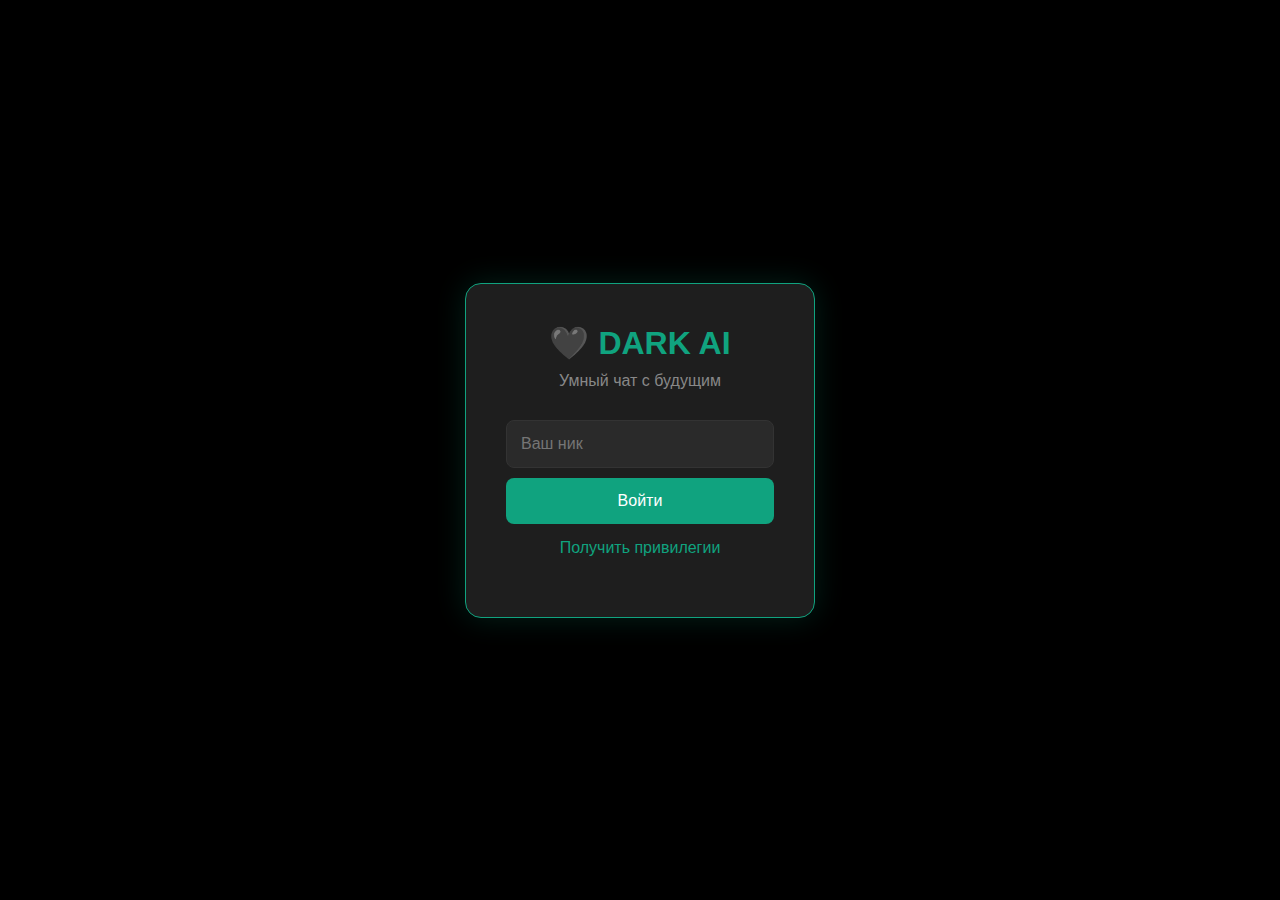
<file: index.html>
<!DOCTYPE html>
<html lang="ru" data-theme="dark">
<head>
  <meta charset="UTF-8" />
  <meta name="viewport" content="width=device-width, initial-scale=1.0"/>
  <title>DARK AI — Умный чат</title>
  <link rel="stylesheet" href="style.css" />
  <link href="https://cdnjs.cloudflare.com/ajax/libs/font-awesome/6.0.0/css/all.min.css" rel="stylesheet">
</head>
<body>
  <!-- Вкладки -->
  <nav class="tabs">
    <button class="tab active" data-tab="chat">💬 Чат</button>
    <button class="tab" data-tab="profile">👤 Профиль</button>
    <button class="tab" data-tab="online">🟢 Онлайн</button>
    <button class="tab" data-tab="donate">💎 Донат</button>
    <div class="user-status-icon" title="Пользователи онлайн">
      <i class="fas fa-users"></i> <span id="onlineCount">0</span>
    </div>
  </nav>

  <!-- Экран входа -->
  <div id="auth-screen" class="auth-screen">
    <div class="auth-box">
      <h2>🖤 DARK AI</h2>
      <p>Умный чат с будущим</p>
      <input type="text" id="usernameInput" placeholder="Ваш ник" maxlength="20" />
      <button id="loginBtn">Войти</button>
      <p><a href="donate.html" style="color:#10a37f">Получить привилегии</a></p>
    </div>
  </div>

  <!-- Основной интерфейс -->
  <div id="main-app" class="app" style="display: none;">
    <main class="main">
      <!-- Чат -->
      <div id="chat" class="tab-content active">
        <div class="chat" id="chatMessages">
          <div class="message bot">Добро пожаловать в DARK AI, друг.</div>
        </div>
        <div class="input-area">
          <textarea id="userInput" placeholder="Напишите сообщение..." rows="1"></textarea>
          <button id="sendBtn">➤</button>
        </div>
        <div class="request-counter">
          Запросы: <span id="requestsUsed">0</span> / <span id="requestsMax">50</span>
        </div>
      </div>

      <!-- Профиль -->
      <div id="profile" class="tab-content">
        <div class="profile-card">
          <div class="banner" id="profileBanner">🌐 Ваш баннер</div>
          <div class="avatar" id="profileAvatar">👤</div>
          <h2 id="profileName">Гость</h2>
          <div class="status-tag" id="profileStatus">Гость</div>
          <p>Запросов: <span id="profileRequests">50</span>/∞</p>
          <button id="editProfileBtn">🎨 Редактировать</button>
        </div>
      </div>

      <!-- Онлайн -->
      <div id="online" class="tab-content">
        <h2>🟢 Пользователи онлайн</h2>
        <div id="onlineList" class="online-list"></div>
      </div>

      <!-- Донат -->
      <div id="donate" class="tab-content">
        <iframe src="donate.html" style="width:100%; height:600px; border:none;"></iframe>
      </div>
    </main>
  </div>

  <!-- Модальное окно редактирования -->
  <div id="editModal" class="modal" style="display: none;">
    <div class="modal-content">
      <h3>Редактировать профиль</h3>
      <label>Аватарка (URL .gif): <input type="text" id="avatarInput" placeholder="https://..." /></label>
      <label>Баннер (URL .gif): <input type="text" id="bannerInput" placeholder="https://..." /></label>
      <label>Цвет профиля: 
        <input type="color" id="colorInput" value="#10a37f" />
      </label>
      <button id="saveProfileBtn">Сохранить</button>
      <button id="closeModal">Закрыть</button>
    </div>
  </div>

  <script src="script.js"></script>
</body>
</html>
</file>
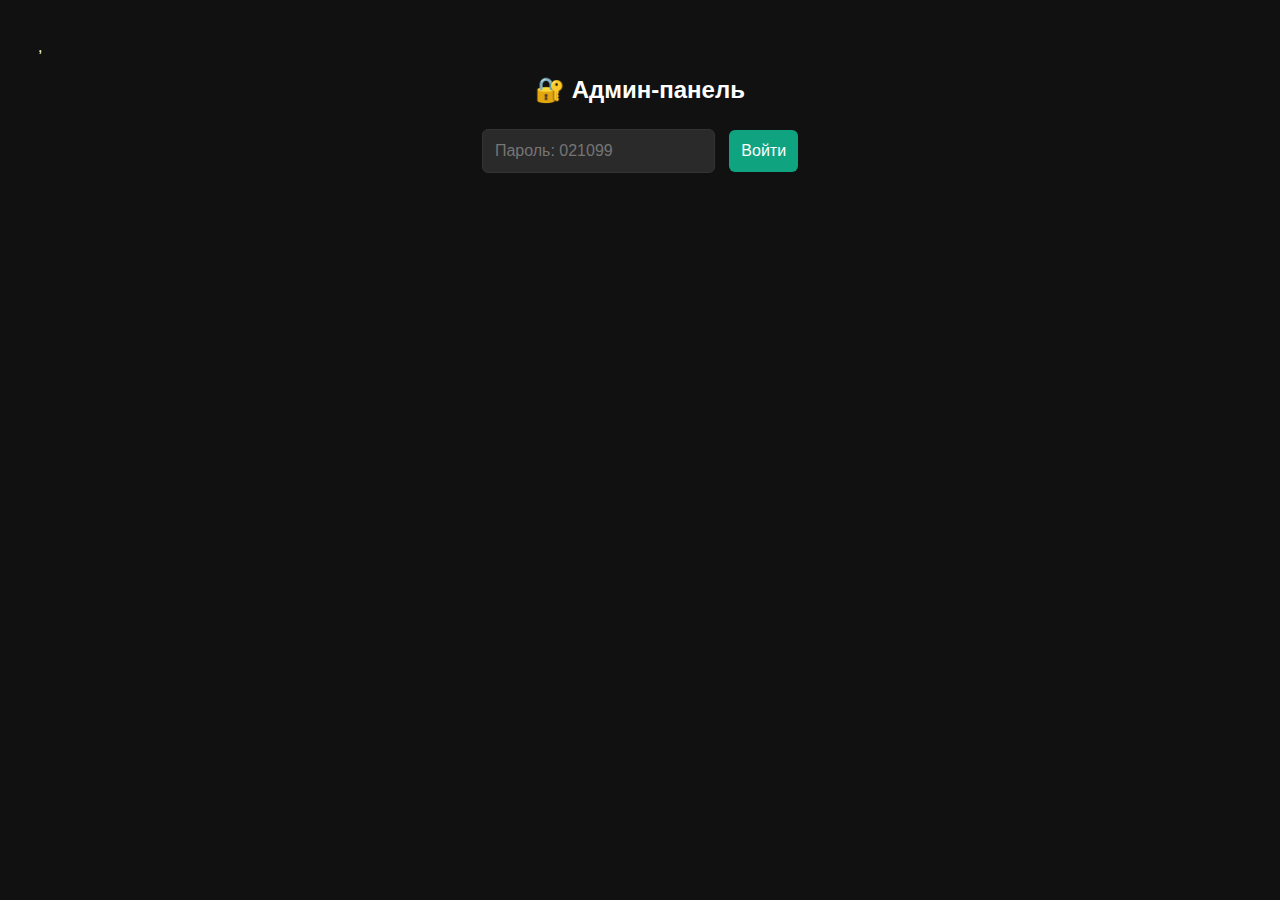
<file: admin.html>
<!DOCTYPE html>,
<html lang="ru">
<head>
  <meta charset="UTF-8" />
  <title>Админ-панель</title>
  <style>
    body {
      font-family: sans-serif;
      background: #111;
      color: white;
      padding: 30px;
    }
    .login, .panel {
      max-width: 600px;
      margin: 20px auto;
      text-align: center;
    }
    input, button, select {
      padding: 12px; margin: 5px; font-size: 1rem;
    }
    input, select {
      background: #2a2a2a;
      color: white;
      border: 1px solid #333;
      border-radius: 6px;
    }
    button {
      background: #10a37f;
      color: white;
      border: none;
      cursor: pointer;
      border-radius: 6px;
    }
    button:hover { background: #0d8c6a; }
    .user-row {
      display: flex; gap: 10px; margin: 20px 0; align-items: center; justify-content: center;
    }
    .status-list div {
      background: #2a2a2a;
      padding: 10px;
      margin: 10px 0;
      border-radius: 6px;
      display: flex;
      justify-content: space-between;
    }
  </style>
</head>
<body>
  <div id="login" class="login">
    <h2>🔐 Админ-панель</h2>
    <input type="password" id="adminPass" placeholder="Пароль: 021099" />
    <button onclick="login()">Войти</button>
  </div>

  <div id="panel" class="panel" style="display: none;">
    <h2>🎯 Выдать статус</h2>
    <div class="user-row">
      <input type="text" id="targetUser" placeholder="Ник" />
      <select id="statusSelect">
        <option>Гость</option>
        <option>Админ</option>
        <option>Afun</option>
        <option>VIP</option>
        <option>Эксклюзив</option>
      </select>
      <button onclick="setStatus()">Выдать</button>
    </div>

    <h3>🕒 Ожидают подтверждения</h3>
    <div id="pendingList" class="status-list"></div>
  </div>

  <script>
    function login() {
      if (document.getElementById('adminPass').value === '021099') {
        document.getElementById('login').style.display = 'none';
        document.getElementById('panel').style.display = 'block';
        loadPending();
      } else alert('Неверный пароль!');
    }

    function setStatus() {
      const nick = document.getElementById('targetUser').value.trim();
      const status = document.getElementById('statusSelect').value;
      if (!nick) return alert('Введите ник!');
      const statuses = JSON.parse(localStorage.getItem('user-statuses')) || {};
      statuses[nick] = status;
      localStorage.setItem('user-statuses', JSON.stringify(statuses));
      alert(`✅ Статус "${status}" выдан`);
      document.getElementById('targetUser').value = '';
    }

    function loadPending() {
      const list = JSON.parse(localStorage.getItem('pending-donations')) || [];
      const div = document.getElementById('pendingList');
      div.innerHTML = '';
      list.forEach((item, i) => {
        const el = document.createElement('div');
        el.innerHTML = `
          ${item.nick} — ${item.type}
          <div>
            <button onclick="confirm(${i})">✅</button>
            <button onclick="reject(${i})">❌</button>
          </div>
        `;
        div.appendChild(el);
      });
    }

    function confirm(i) {
      const pending = JSON.parse(localStorage.getItem('pending-donations')) || [];
      const item = pending[i];
      const statuses = JSON.parse(localStorage.getItem('user-statuses')) || {};
      statuses[item.nick] = item.type === 'afun' ? 'Afun' : 
                            item.type === 'vip' ? 'VIP' : 'Эксклюзив';
      localStorage.setItem('user-statuses', JSON.stringify(statuses));
      pending.splice(i, 1);
      localStorage.setItem('pending-donations', JSON.stringify(pending));
      alert(`Донат для ${item.nick} подтверждён!`);
      loadPending();
    }

    function reject(i) {
      const pending = JSON.parse(localStorage.getItem('pending-donations')) || [];
      pending.splice(i, 1);
      localStorage.setItem('pending-donations', JSON.stringify(pending));
      loadPending();
    }
  </script>
</body>
</html>
</file>
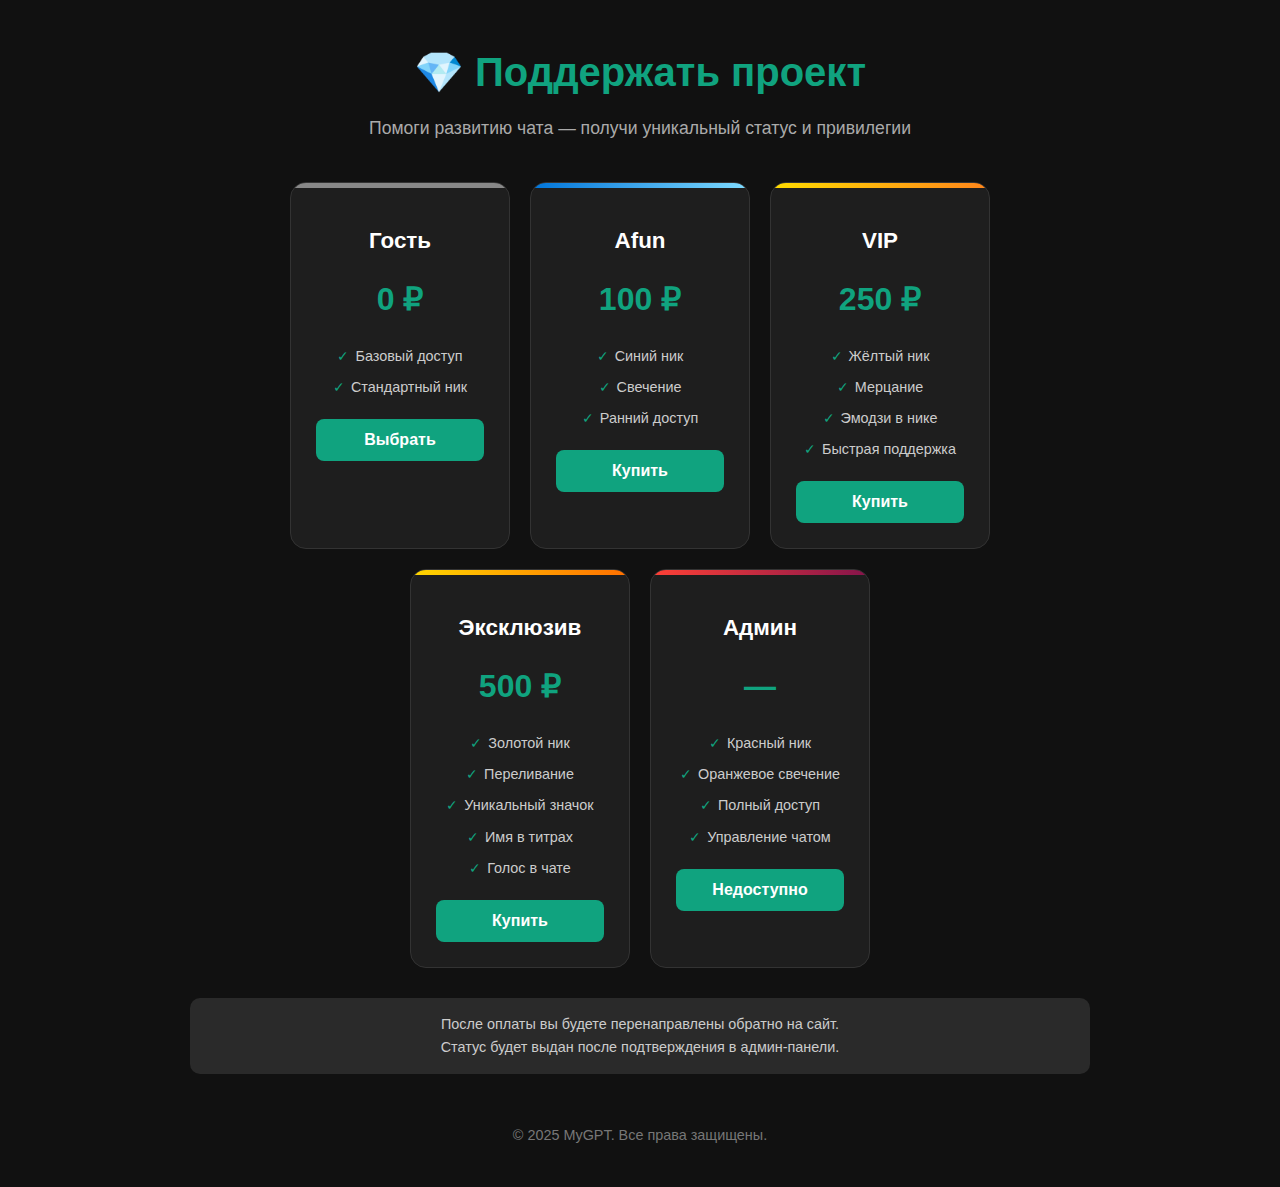
<file: donate.html>
<!DOCTYPE html>
<html lang="ru">
<head>
  <meta charset="UTF-8" />
  <meta name="viewport" content="width=device-width, initial-scale=1.0"/>
  <title>💎 Поддержать проект</title>
  <style>
    * {
      margin: 0;
      padding: 0;
      box-sizing: border-box;
    }

    body {
      font-family: 'Segoe UI', Tahoma, Geneva, Verdana, sans-serif;
      background: #111;
      color: white;
      line-height: 1.6;
      padding: 40px 20px;
    }

    .container {
      max-width: 900px;
      margin: 0 auto;
    }

    header {
      text-align: center;
      margin-bottom: 40px;
    }

    header h1 {
      font-size: 2.5rem;
      color: #10a37f;
      margin-bottom: 10px;
    }

    header p {
      color: #aaa;
      font-size: 1.1rem;
    }

    .plans {
      display: flex;
      flex-wrap: wrap;
      gap: 20px;
      justify-content: center;
    }

    .plan {
      background: #1e1e1e;
      border-radius: 16px;
      padding: 25px;
      width: 220px;
      text-align: center;
      border: 1px solid #333;
      transition: 0.3s;
      position: relative;
      overflow: hidden;
    }

    .plan:hover {
      transform: translateY(-5px);
      border-color: #10a37f;
      box-shadow: 0 10px 20px rgba(16, 163, 127, 0.1);
    }

    .plan::before {
      content: '';
      position: absolute;
      top: 0; left: 0;
      width: 100%; height: 5px;
      background: #888;
    }

    .plan.afun::before {
      background: linear-gradient(90deg, #0074D9, #7FDBFF);
    }

    .plan.vip::before {
      background: linear-gradient(90deg, #FFDC00, #FF851B);
    }

    .plan.exclusive::before {
      background: linear-gradient(90deg, #FFD700, #FF6F00);
    }

    .plan.admin::before {
      background: linear-gradient(90deg, #ff4136, #85144b);
    }

    .plan h3 {
      margin: 15px 0;
      font-size: 1.4rem;
    }

    .price {
      font-size: 2rem;
      font-weight: bold;
      color: #10a37f;
      margin: 10px 0;
    }

    .features {
      list-style: none;
      margin: 20px 0;
      font-size: 0.9rem;
      color: #ccc;
    }

    .features li {
      margin: 8px 0;
    }

    .features li:before {
      content: "✓";
      color: #10a37f;
      margin-right: 6px;
    }

    button {
      padding: 12px 20px;
      background: #10a37f;
      color: white;
      border: none;
      border-radius: 8px;
      font-size: 1rem;
      cursor: pointer;
      width: 100%;
      font-weight: bold;
    }

    button:hover {
      background: #0d8c6a;
    }

    footer {
      text-align: center;
      margin-top: 50px;
      color: #777;
      font-size: 0.9rem;
    }

    .note {
      background: #2a2a2a;
      padding: 15px;
      border-radius: 10px;
      margin-top: 30px;
      font-size: 0.9rem;
      color: #ccc;
      text-align: center;
    }
  </style>
</head>
<body>
  <div class="container">
    <header>
      <h1>💎 Поддержать проект</h1>
      <p>Помоги развитию чата — получи уникальный статус и привилегии</p>
    </header>

    <div class="plans">
      <!-- Гость (бесплатно) -->
      <div class="plan">
        <h3>Гость</h3>
        <div class="price">0 ₽</div>
        <ul class="features">
          <li>Базовый доступ</li>
          <li>Стандартный ник</li>
        </ul>
        <button onclick="loginFirst()">Выбрать</button>
      </div>

      <!-- Afun -->
      <div class="plan afun">
        <h3>Afun</h3>
        <div class="price">100 ₽</div>
        <ul class="features">
          <li>Синий ник</li>
          <li>Свечение</li>
          <li>Ранний доступ</li>
        </ul>
        <button onclick="pay('afun', 100)">Купить</button>
      </div>

      <!-- VIP -->
      <div class="plan vip">
        <h3>VIP</h3>
        <div class="price">250 ₽</div>
        <ul class="features">
          <li>Жёлтый ник</li>
          <li>Мерцание</li>
          <li>Эмодзи в нике</li>
          <li>Быстрая поддержка</li>
        </ul>
        <button onclick="pay('vip', 250)">Купить</button>
      </div>

      <!-- Эксклюзив -->
      <div class="plan exclusive">
        <h3>Эксклюзив</h3>
        <div class="price">500 ₽</div>
        <ul class="features">
          <li>Золотой ник</li>
          <li>Переливание</li>
          <li>Уникальный значок</li>
          <li>Имя в титрах</li>
          <li>Голос в чате</li>
        </ul>
        <button onclick="pay('exclusive', 500)">Купить</button>
      </div>

      <!-- Админ (только по приглашению) -->
      <div class="plan admin">
        <h3>Админ</h3>
        <div class="price">—</div>
        <ul class="features">
          <li>Красный ник</li>
          <li>Оранжевое свечение</li>
          <li>Полный доступ</li>
          <li>Управление чатом</li>
        </ul>
        <button disabled>Недоступно</button>
      </div>
    </div>

    <div class="note">
      После оплаты вы будете перенаправлены обратно на сайт.<br>
      Статус будет выдан после подтверждения в админ-панели.
    </div>

    <footer>
      &copy; 2025 MyGPT. Все права защищены.
    </footer>
  </div>

  <script>
    // Получаем ник из localStorage
    function getNick() {
      const user = JSON.parse(localStorage.getItem('gpt-user'));
      return user ? user.name : null;
    }

    // Проверка входа
    function loginFirst() {
      if (!getNick()) {
        alert('Сначала войдите в чат!');
        window.location.href = 'index.html';
      }
    }

    // Оплата
    function pay(type, amount) {
      const nick = getNick();
      if (!nick) {
        alert('Сначала войдите в чат!');
        window.location.href = 'index.html';
        return;
      }

      // Пример DonatePay ссылки (замените на свою)
      const donateUrl = `https://donate.ac/start?project=your_project_id&amount=${amount}&custom_data=${nick}&success_url=${window.location.origin}/success.html`;

      // Или тестовая ссылка (для разработки)
      const testUrl = `success.html?donate=${type}&nick=${encodeURIComponent(nick)}`;

      window.open(testUrl, '_blank'); // Замени на настоящий сервис
    }
  </script>
</body>
</html>
</file>
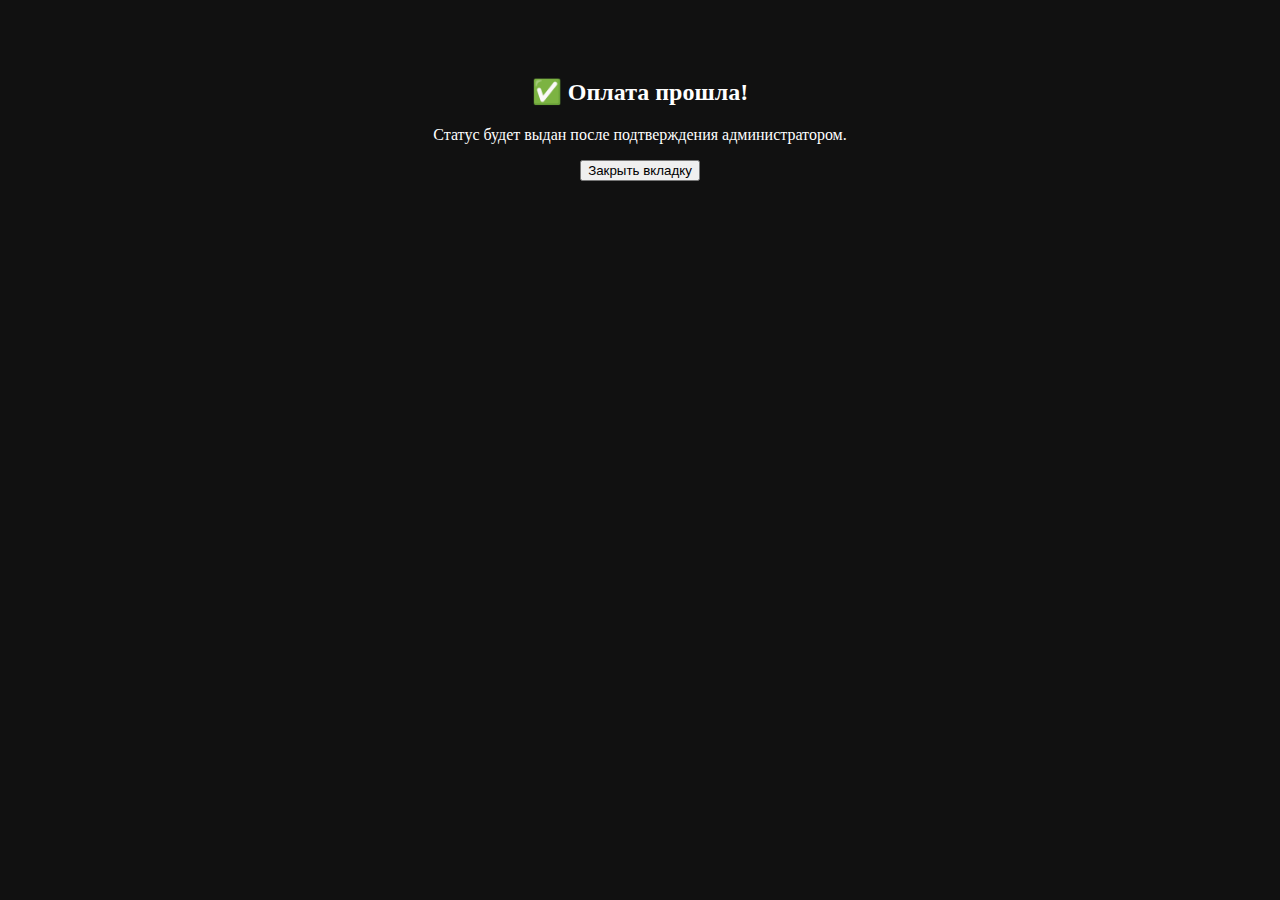
<file: success.html>
<!DOCTYPE html>
<html>
<head>
  <meta charset="UTF-8">
  <title>Успешно</title>
</head>
<body style="text-align: center; padding: 50px; background: #111; color: white;">
  <h2>✅ Оплата прошла!</h2>
  <p>Статус будет выдан после подтверждения администратором.</p>
  <button onclick="window.close()">Закрыть вкладку</button>

  <script>
    // Получаем параметры из URL
    const urlParams = new URLSearchParams(window.location.search);
    const donate = urlParams.get('donate');
    const nick = urlParams.get('nick');

    if (donate && nick) {
      // Сохраняем запрос на донат
      const pending = JSON.parse(localStorage.getItem('pending-donations')) || [];
      pending.push({ nick, type: donate, time: Date.now() });
      localStorage.setItem('pending-donations', JSON.stringify(pending));

      // Открываем главный чат (если хочешь)
      // window.open('/index.html', '_blank');
    } else {
      console.warn("Нет данных о покупке");
    }
  </script>
</body>
</html>
</file>
<file: style.css>
* {
  margin: 0;
  padding: 0;
  box-sizing: border-box;
}

:root {
  --bg: #111;
  --card: #1e1e1e;
  --text: #fff;
  --border: #333;
  --accent: #10a37f;
}

body {
  font-family: 'Segoe UI', sans-serif;
  background: var(--bg);
  color: var(--text);
  height: 100vh;
  overflow: hidden;
}

/* Вкладки */
.tabs {
  display: flex;
  align-items: center;
  justify-content: center;
  gap: 10px;
  padding: 15px;
  background: #000;
  position: relative;
  border-bottom: 2px solid var(--accent);
}

.tab {
  padding: 10px 20px;
  background: #222;
  border: none;
  border-radius: 8px;
  color: #aaa;
  cursor: pointer;
  font-size: 1rem;
}

.tab.active {
  background: var(--accent);
  color: white;
  font-weight: bold;
}

.user-status-icon {
  position: absolute;
  right: 20px;
  font-size: 1.1rem;
  color: #66ccff;
}

/* Экран входа */
.auth-screen {
  position: fixed;
  top: 0; left: 0;
  width: 100%; height: 100%;
  background: #000;
  display: flex;
  align-items: center;
  justify-content: center;
  z-index: 1000;
}

.auth-box {
  background: #1e1e1e;
  padding: 40px;
  border-radius: 16px;
  text-align: center;
  box-shadow: 0 0 30px rgba(16, 163, 127, 0.2);
  border: 1px solid var(--accent);
  max-width: 350px;
}

.auth-box h2 {
  color: var(--accent);
  margin-bottom: 10px;
  font-size: 2rem;
}

.auth-box p {
  color: #888;
  margin-bottom: 20px;
}

.auth-box input {
  width: 100%;
  padding: 14px;
  margin: 10px 0;
  border: 1px solid #333;
  border-radius: 8px;
  background: #2a2a2a;
  color: white;
  font-size: 1rem;
}

.auth-box button {
  width: 100%;
  padding: 14px;
  background: var(--accent);
  color: white;
  border: none;
  border-radius: 8px;
  font-size: 1rem;
  cursor: pointer;
}

.auth-box a {
  color: var(--accent);
  text-decoration: none;
  display: block;
  margin-top: 15px;
}

/* Основной интерфейс */
.app {
  display: flex;
  flex-direction: column;
  height: calc(100vh - 70px);
}

.main {
  flex: 1;
  padding: 20px;
  overflow: hidden;
  display: flex;
}

.tab-content {
  display: none;
  width: 100%;
  flex-direction: column;
}

.tab-content.active {
  display: flex;
}

.chat {
  flex: 1;
  overflow-y: auto;
  display: flex;
  flex-direction: column;
  gap: 12px;
  padding: 10px;
}

.message {
  max-width: 80%;
  padding: 14px 18px;
  border-radius: 18px;
  line-height: 1.5;
}

.message.user {
  align-self: flex-end;
  background: var(--accent);
  color: white;
  border-bottom-right-radius: 4px;
}

.message.bot {
  align-self: flex-start;
  background: #2a2a2a;
  color: var(--text);
  border-bottom-left-radius: 4px;
}

.input-area {
  display: flex;
  gap: 10px;
  padding: 10px 0;
  background: var(--bg);
  border-top: 1px solid var(--border);
}

#userInput {
  flex: 1;
  padding: 14px;
  border: 1px solid var(--border);
  border-radius: 8px;
  background: #2a2a2a;
  color: white;
  font-size: 1rem;
  resize: none;
}

#userInput:focus {
  border-color: var(--accent);
  outline: none;
}

#sendBtn {
  width: 50px;
  height: 50px;
  background: var(--accent);
  border: none;
  border-radius: 8px;
  color: white;
  font-size: 1.2rem;
  cursor: pointer;
}

#sendBtn:disabled {
  background: #555;
  cursor: not-allowed;
}

.request-counter {
  font-size: 0.9rem;
  color: #aaa;
  text-align: center;
  margin-top: 5px;
}

/* Профиль */
.profile-card {
  text-align: center;
  padding: 20px;
  background: var(--card);
  border-radius: 16px;
  margin-top: 20px;
  border: 1px solid var(--border);
}

.banner {
  height: 120px;
  background: #2a2a2a;
  border-radius: 12px;
  display: flex;
  align-items: center;
  justify-content: center;
  margin-bottom: -50px;
  font-size: 1.2rem;
  color: #888;
  overflow: hidden;
}

.banner img, .banner.gif {
  width: 100%;
  height: 100%;
  object-fit: cover;
}

.avatar {
  width: 100px;
  height: 100px;
  background: #333;
  border-radius: 50%;
  display: flex;
  align-items: center;
  justify-content: center;
  font-size: 3rem;
  margin: 0 auto 15px;
  border: 5px solid var(--bg);
  overflow: hidden;
}

.avatar img {
  width: 100%;
  height: 100%;
  object-fit: cover;
}

#profileName {
  margin: 10px 0;
  font-size: 1.5rem;
}

#editProfileBtn {
  margin-top: 15px;
  padding: 10px 20px;
  background: var(--accent);
  color: white;
  border: none;
  border-radius: 8px;
  cursor: pointer;
}

/* Онлайн */
.online-list {
  display: flex;
  flex-direction: column;
  gap: 10px;
  margin-top: 20px;
}

.online-user {
  display: flex;
  align-items: center;
  gap: 10px;
  padding: 12px;
  background: var(--card);
  border-radius: 10px;
  cursor: pointer;
  transition: 0.2s;
}

.online-user:hover {
  background: #2a2a2a;
  transform: translateX(5px);
}

.online-avatar {
  width: 40px;
  height: 40px;
  border-radius: 50%;
  background: #333;
  display: flex;
  align-items: center;
  justify-content: center;
  font-size: 1.2rem;
  overflow: hidden;
}

.online-avatar img {
  width: 100%;
  height: 100%;
  object-fit: cover;
}

/* Модальное окно */
.modal {
  position: fixed;
  top: 0; left: 0;
  width: 100%; height: 100%;
  background: rgba(0,0,0,0.8);
  display: flex;
  align-items: center;
  justify-content: center;
  z-index: 1000;
}

.modal-content {
  background: var(--card);
  padding: 30px;
  border-radius: 16px;
  width: 90%;
  max-width: 500px;
}

.modal-content label {
  display: block;
  margin: 15px 0;
  color: #ccc;
}

.modal-content input {
  width: 100%;
  padding: 10px;
  margin-top: 5px;
  border: 1px solid var(--border);
  border-radius: 6px;
  background: #2a2a2a;
  color: white;
}

.modal-content button {
  padding: 10px 20px;
  border: none;
  border-radius: 6px;
  margin-right: 10px;
  cursor: pointer;
}

#saveProfileBtn {
  background: var(--accent);
  color: white;
}

#closeModal {
  background: #555;
  color: white;
}

/* Статусы */
.status-tag {
  display: inline-block;
  padding: 5px 10px;
  border-radius: 6px;
  font-size: 0.85rem;
  font-weight: bold;
  text-transform: uppercase;
  color: white;
  margin: 10px 0;
}

.status-tag.гость { background: #888; }
.status-tag.админ {
  background: linear-gradient(45deg, #ff4136, #85144b);
  box-shadow: 0 0 10px #ff4136;
  animation: pulse 1.5s infinite;
}
.status-tag.afun {
  background: linear-gradient(45deg, #0074D9, #7FDBFF);
  box-shadow: 0 0 10px #0074D9;
  animation: shine 2s infinite alternate;
}
.status-tag.vip {
  background: linear-gradient(45deg, #FFDC00, #FF851B);
  box-shadow: 0 0 12px #FFDC00;
  animation: blink 1.5s infinite;
}
.status-tag.эксклюзив {
  background: linear-gradient(45deg, #FFD700, #FF6F00);
  box-shadow: 0 0 15px #FFD700;
  animation: shimmer 2s infinite;
  background-size: 200% 200%;
}

@keyframes pulse { 0%, 100% { opacity: 1; } 50% { opacity: 0.8; } }
@keyframes shine { 0% { filter: brightness(1); } 100% { filter: brightness(1.4); } }
@keyframes blink { 0%, 100% { transform: scale(1); } 50% { transform: scale(1.05); } }
@keyframes shimmer { 0% { background-position: 0% 50%; } 100% { background-position: 200% 50%; } }
</file>
